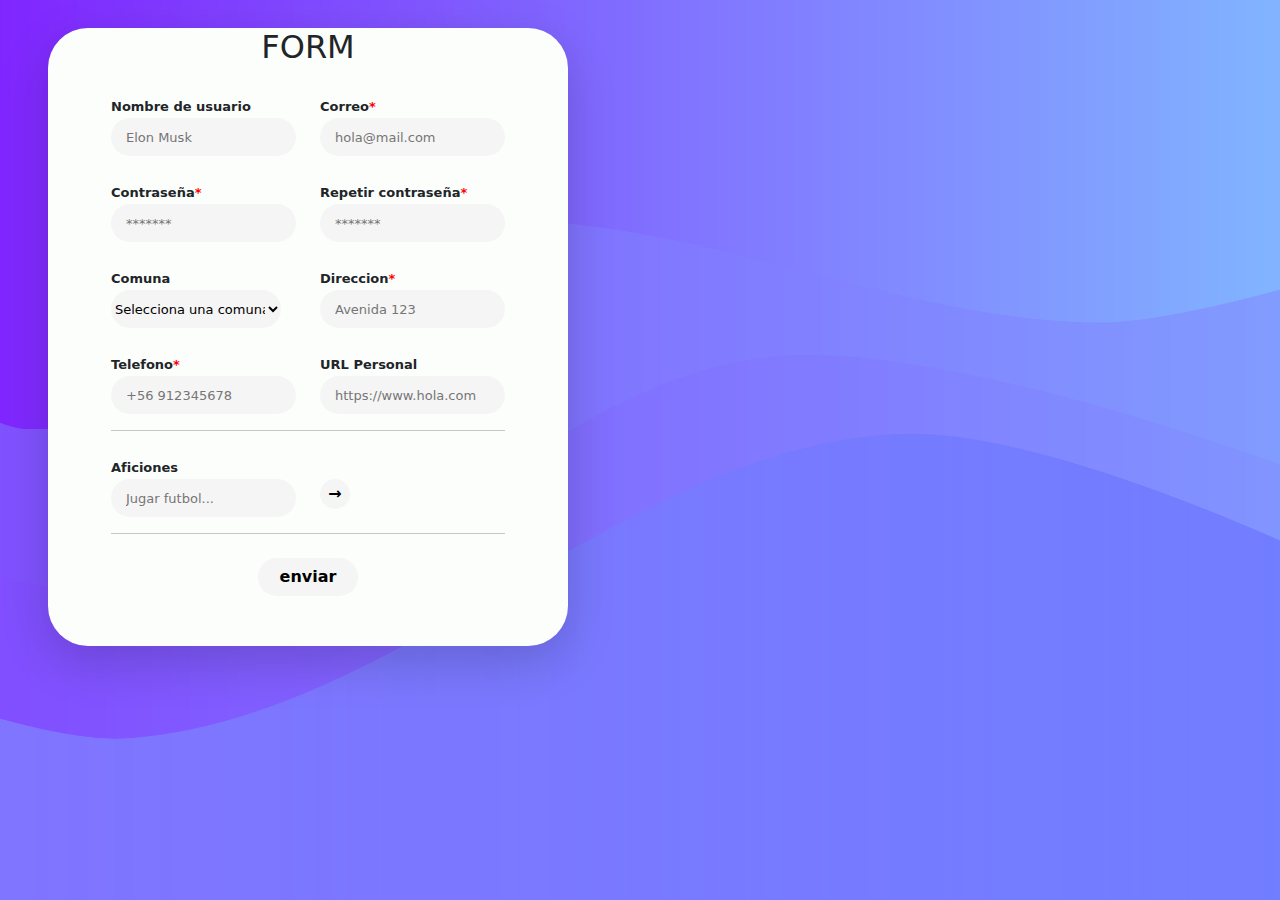
<file: index.html>
<!DOCTYPE html>
<html lang="es">
  <head>
    <meta charset="UTF-8" />
    <meta http-equiv="X-UA-Compatible" content="IE=edge" />
    <meta name="viewport" content="width=device-width, initial-scale=1.0" />
    <link rel="stylesheet" href="css/styles.css" />
    <link
      rel="stylesheet"
      href="https://cdn.jsdelivr.net/npm/bootstrap@5.3.0/dist/css/bootstrap.min.css
    "
    />
    <title>Formulario</title>
  </head>
  <body>
    <div class="row mt-1" style="width: 100%; height: 100%">
      <div class="col sec1">
        <div class="container_ mt-4 shadow-lg">
          <h2>FORM</h2>
          <div class="contenedor">
            <form
              action="target.html"
              method="post"
              onsubmit="return validate()"
            >
              <div class="row">
                <div class="col">
                  <label for="nombre">Nombre de usuario</label> <br />
                  <input
                    id="nombre"
                    name="nombre"
                    type="text"
                    class="form put"
                    placeholder="Elon Musk"
                  />
                  <div id="error_nombre"></div>
                </div>
                <div class="col">
                  <label for="correo"
                    >Correo<span style="color: red">*</span></label
                  >
                  <br />
                  <input
                    id="correo"
                    name="correo"
                    type="text"
                    class="form put"
                    placeholder="hola@mail.com"
                  />
                  <div id="error_correo" class="error"></div>
                </div>
              </div>

              <div class="row mt-4">
                <div class="col">
                  <label for="contrasena"
                    >Contraseña<span style="color: red">*</span></label
                  ><br />
                  <input
                    id="contrasena"
                    name="contrasena"
                    type="text"
                    class="form put"
                    placeholder="*******"
                  />
                  <div id="error_contrasena"></div>
                </div>
                <div class="col">
                  <label for="contrasena2"
                    >Repetir contraseña<span style="color: red">*</span></label
                  ><br />
                  <input
                    id="contrasena2"
                    type="text"
                    class="form put"
                    placeholder="*******"
                  />
                  <div id="error_contrasena2"></div>
                </div>
              </div>

              <div class="row mt-4">
                <div class="col">
                  <label for="comuna1">Comuna</label><br />
                  <select
                    name="comuna1"
                    id="comuna1"
                    class="form"
                    style="width: 170px; font-size: 13px"
                  >
                    <option value="">Selecciona una comuna</option>
                    <option value="Futrono">Futrono</option>
                    <option value="La Unión">La Unión</option>
                    <option value="Lago Ranco">Lago Ranco</option>
                    <option value="Río Bueno">Río Bueno</option>
                    <option value="Corral">Corral</option>
                    <option value="Lanco">Lanco</option>
                    <option value="Los Lagos">Los Lagos</option>
                    <option value="Máfil">Máfil</option>
                    <option value="Mariquina">Mariquina</option>
                    <option value="Paillaco">Paillaco</option>
                    <option value="Panguipulli">Panguipulli</option>
                    <option value="Valdivia">Valdivia</option>
                  </select>
                  <div id="error_comuna"></div>
                </div>
                <div class="col">
                  <label for="direccion"
                    >Direccion<span style="color: red">*</span></label
                  ><br />
                  <input
                    id="direccion"
                    type="text"
                    class="form put"
                    placeholder="Avenida 123"
                  />
                  <div id="error_direccion"></div>
                </div>
              </div>

              <div class="row mt-4">
                <div class="col">
                  <label for="telefono"
                    >Telefono<span style="color: red">*</span></label
                  ><br />
                  <input
                    id="telefono"
                    type="text"
                    class="form put"
                    placeholder="+56 912345678"
                    oninput="formatoTelefono()"
                  />
                  <div id="error_telefono"></div>
                </div>

                <div class="col">
                  <label for="url">URL Personal</label><br />
                  <input
                    id="url"
                    type="text"
                    class="form put"
                    placeholder="https://www.hola.com"
                  />
                  <div id="error_url"></div>
                </div>
              </div>
              <hr />
              <div class="row mt-4">
                <div class="col">
                  <label for="aficiones">Aficiones</label><br />
                  <input
                    id="aficiones"
                    type="text"
                    class="form put"
                    placeholder="Jugar futbol..."
                  />
                  <div id="error_aficiones"></div>
                </div>
                <div class="col">
                  <br />
                  <button type="button" class="add bttn btn-2" onclick="add()">
                    &rarr;
                  </button>
                </div>
              </div>
              <hr />
              <section class="mt-4" style="text-align: center">
                <button class="form bttn btn-1 fw-bold">enviar</button>
              </section>
            </form>
          </div>
        </div>
      </div>
      <div class="col sec1">
        <div id="lista" style="padding: 45px;" class="cont_af text-center">  
          
        </div>
      </div>
    </div>

    <script src="js/script.js"></script>
    <script src="https://cdn.jsdelivr.net/npm/bootstrap@5.3.0/dist/js/bootstrap.bundle.min.js
    "></script>
  </body>
</html>
</file>
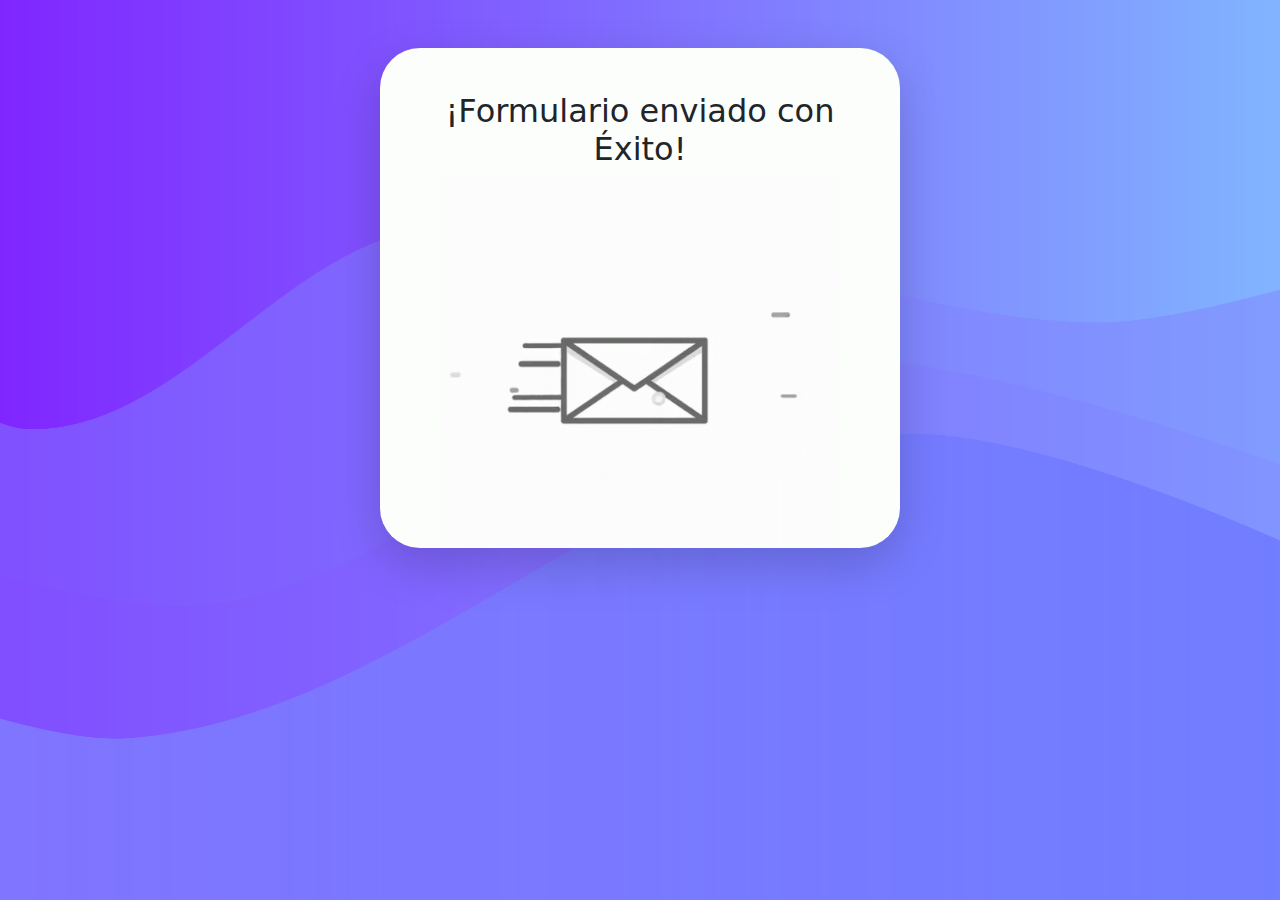
<file: target.html>
<!DOCTYPE html>
<html lang="es">
  <head>
    <meta charset="UTF-8" />
    <meta name="viewport" content="width=device-width, initial-scale=1.0" />
    <link rel="stylesheet" href="css/styles_trg.css" />
    <link rel="stylesheet" href="css/styles.css" />
    <link
      rel="stylesheet"
      href="https://cdn.jsdelivr.net/npm/bootstrap@5.3.0/dist/css/bootstrap.min.css
    "
    />
    <title>Exito</title>
  </head>
  <body>
    <div class="container">
      <div class="mds mt-5 text-center shadow-lg">
        <div class="title mt-4">
          <h2>¡Formulario enviado con Éxito!</h2>
        </div>
        <div>
          <img
            src="assets/gif/mail-download.gif"
            alt="gif formulario enviado"
            class="fly-form"
          />
        </div>
      </div>
    </div>

    <script src="https://cdn.jsdelivr.net/npm/bootstrap@5.3.0/dist/js/bootstrap.bundle.min.js
    "></script>
  </body>
</html>
</file>
<file: css/styles.css>
* {
  margin: 0;
  padding: 0;
}

body {
  background-image: url(../assets/img/—Pngtree—modern\ simple\ elegant\ beautiful\ color_1454955.png);
  background-repeat: repeat;
  background-size: cover;
}

h2 {
  text-align: center;
}

.container_ {
  border-radius: 40px;
  background-color: #fcfefc;
  max-width: 520px;
  margin: 0 auto;
  z-index: 1;
}


.contenedor {
    margin-top: -30px;
  display: flex;
  justify-content: center;
  padding: 50px;
}

.form {
  border: 0;
  height: 38px;
  min-width: 100px;
  max-width: 100%;
  border-radius: 40px;
  background-color: #f5f5f5;
}

.form::placeholder {
  font-size: 13px;
}

label {
  font-weight: bold;
  font-size: 13px;
}

.put {
  padding-left: 15px;
  font-size: 13px;
}


.bttn {
  overflow: hidden;
  position: relative;
  z-index: 1;
}

.btn-1::before {
  content: "";
  position: absolute;
  width: 100%;
  height: 100%;
  left: 0;
  top: -100%;
  background-color: #818eff;
  border-radius: 20%;
  transition: all 0.6s ease;
  z-index: -1;
}

.btn-1:hover::before {
  top: 0;
  border-radius: 0%;
}

.btn-2::before {
  content: "";
  position: absolute;
  width: 100%;
  height: 100%;
  left: -100%;
  top: 0;
  background-color: #818eff;
  border-radius: 20%;
  transition: all 0.6s ease;
  z-index: -1;
}

.btn-2:hover::before {
  top: 0;
  left: 0;
  border-radius: 0%;
}

.add {
  width: 30px;
  height: 30px;
  background-color: #f5f5f5;
  border-radius: 50%;
  font-weight: bold;
  border: 0;
}

.cont_af {
  max-width: 500px;
}

#error_nombre,
#error_correo,
#error_comuna,
#error_nombre,
#error_direccion,
#error_telefono,
#error_url,
#error_contrasena,
#error_contrasena2,
#error_aficiones {
  font-size: 12px;
}



.red {
  border: 1px solid red;
}

.shake {
  animation: shake 1s ease-in-out;
}

@keyframes shake {
  0% {
    transform: translateX(0);
  }
  25% {
    transform: translateX(-5px);
  }
  50% {
    transform: translateX(5px);
  }
  100% {
    transform: translateX(0);
  }
}
</file>
<file: css/styles_trg.css>
.mds {
    overflow: hidden;
    border-radius: 40px;
    background-color: #fcfefc;
    max-width: 520px;
    height: 500px;
    margin: 0 auto;
    padding: 20px;
}

.fly-form {
    max-width: 400px;
    
}
</file>
